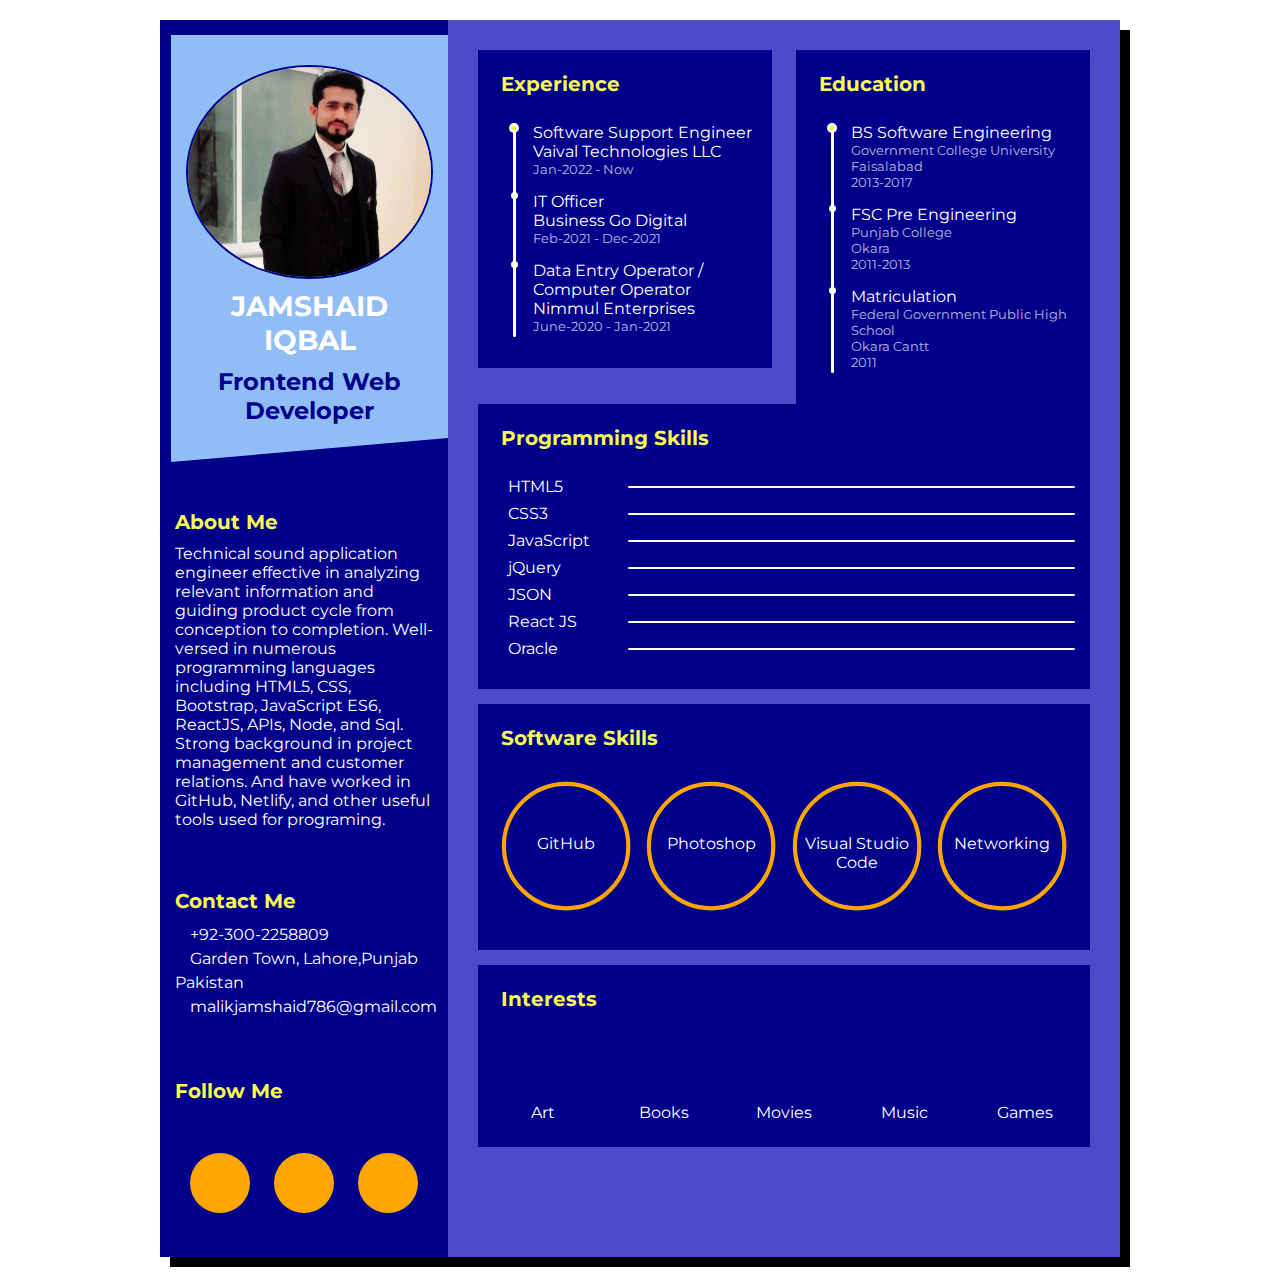
<file: index.html>
<!DOCTYPE html>
<html lang="en">
<head>
    <meta charset="UTF-8">
    <meta name="viewport" content="width=device-width, initial-scale=1.0">
    <title>Jamshaid Iqbal's Resume</title>
    <link rel="stylesheet" href="style.css">
    <link rel="stylesheet" href="https://use.fontawesome.com/releases/v5.1.0/css/all.css" integrity="sha384-lKuwvrZot6UHsBSfcMvOkWwlCMgc0TaWr+30HWe3a4ltaBwTZhyTEggF5tJv8tbt" crossorigin="anonymous">
    <script src="javascript.js"></script>
    <script src="https://cdnjs.cloudflare.com/ajax/libs/jquery/2.2.4/jquery.min.js"></script>

    
  
</head>
<body>
    





<div class="resume">
  <div class="base">
    <div class="profile">
      <div class="photo">
        <img src="./images/jamshaid_iqbal.png" />
        <!-- <i class="fas fa-rocket"></i> -->
      </div>
      <div class="info">
        <h1 class="name">JAMSHAID IQBAL</h1>
        <h2 class="job">Frontend Web Developer</h2>
      </div>
    </div>
    <div class="about">
      <h3>About Me</h3>Technical sound application engineer effective in analyzing relevant information and guiding product cycle from conception to completion. Well-versed in numerous programming languages including HTML5, CSS, Bootstrap, JavaScript ES6, ReactJS, APIs, Node, and Sql. Strong background in project management and customer relations. And have worked in GitHub, Netlify, and other useful tools used for programing.
    </div>
    <div class="contact">
      <h3 style="margin-top: 50px;">Contact Me</h3>
      <div class="call"><i class="fas fa-phone"></i><span>+92-300-2258809</span></a></div>
      <div class="address"><i class="fas fa-map-marker"></i><span>Garden Town, Lahore,Punjab Pakistan </span></a>
      </div>
      <div class="email"><i class="fas fa-envelope"> </i><span>malikjamshaid786@gmail.com</span></a></div>
      
    </div>
    <div class="follow">
      <h3 style="margin-top: 50px;">Follow Me</h3>
      <div class="box">
        <a href="https://www.facebook.com/astronaomical/" target="_blank"><i class="fab fa-facebook"></i></a>
        <a href="https://www.instagram.com/astronaomical/" target="_blank"><i class="fab fa-instagram "></i></a>
        <a href="https://www.linkedin.com/in/naomi-weatherford-758385112/" target="_blank"><i class="fab fa-linkedin"></i></a>
  
      </div>
    </div>
  </div>
  <div class="func">
    <div class="work">
      <h3><i class="fa fa-briefcase"></i>Experience</h3>
      <ul>
        <li><span>Software Support Engineer<br>Vaival Technologies LLC</span><small>Jan-2022 - Now</small></li>
        <li><span>IT Officer</span><br>Business Go Digital<small>Feb-2021 - Dec-2021</small></li>
        <li><span>Data Entry Operator / Computer Operator<br>Nimmul Enterprises</span><small>June-2020 - Jan-2021</small></li>
      </ul>
    </div>
    <div class="edu">
      <h3><i class="fa fa-graduation-cap"></i>Education</h3>
      <ul>
        <li><span>BS Software Engineering</span><small>Government College University<br> Faisalabad</small><small>2013-2017</small></li>
        <li><span>FSC Pre Engineering</span><small>Punjab College<br>Okara</small><small>2011-2013</small></li>
        <li><span>Matriculation</span><small>Federal Government Public High School<br>Okara Cantt</small><small>2011</small></li>
      </ul>
    </div>
    <div class="skills-prog">
      <h3><i class="fas fa-code"></i>Programming Skills</h3>
      <ul>
        <li data-percent="95"><span>HTML5</span>
          <div class="skills-bar">
            <div class="bar"></div>
          </div>
        </li>
        <li data-percent="90"><span>CSS3</span>
          <div class="skills-bar">
            <div class="bar"></div>
          </div>
        </li>
        <li data-percent="60"><span>JavaScript</span>
          <div class="skills-bar">
            <div class="bar"></div>
          </div>
        </li>
        <li data-percent="50"><span>jQuery</span>
          <div class="skills-bar">
            <div class="bar"></div>
          </div>
        </li>
        <li data-percent="40"><span>JSON</span>
          <div class="skills-bar">
            <div class="bar"></div>
          </div>
        </li>
        <li data-percent="55"><span>React JS</span>
          <div class="skills-bar">
            <div class="bar"></div>
          </div>
        </li>
        <li data-percent="40"><span>Oracle</span>
          <div class="skills-bar">
            <div class="bar"></div>
          </div>
        </li>
      </ul>
    </div>
    <div class="skills-soft">
      <h3><i class="fas fa-bezier-curve"></i>Software Skills</h3>
      <ul>
        <li data-percent="90">
          <svg viewbox="0 0 100 100">
            <circle cx="50" cy="50" r="45"></circle>
            <circle class="cbar" cx="50" cy="50" r="45"></circle>
          </svg><span>GitHub</span><small></small>
        </li>
        <li data-percent="75">
          <svg viewbox="0 0 100 100">
            <circle cx="50" cy="50" r="45"></circle>
            <circle class="cbar" cx="50" cy="50" r="45"></circle>
          </svg><span>Photoshop</span><small></small>
        </li>
        <li data-percent="85">
          <svg viewbox="0 0 100 100">
            <circle cx="50" cy="50" r="45"></circle>
            <circle class="cbar" cx="50" cy="50" r="45"></circle>
          </svg><span>Visual Studio Code</span><small></small>
        </li>
        <li data-percent="65">
          <svg viewbox="0 0 100 100">
            <circle cx="50" cy="50" r="45"></circle>
            <circle class="cbar" cx="50" cy="50" r="45"></circle>
          </svg><span>Networking</span><small></small>
        </li>
      </ul>
    </div>
    <div class="interests">
      <h3><i class="fas fa-star"></i>Interests</h3>
      <div class="interests-items">
        <div class="art"><i class="fas fa-palette"></i><span>Art</span></div>
        <div class="art"><i class="fas fa-book"></i><span>Books</span></div>
        <div class="movies"><i class="fas fa-film"></i><span>Movies</span></div>
        <div class="music"><i class="fas fa-headphones"></i><span>Music</span></div>
        <div class="games"><i class="fas fa-gamepad"></i><span>Games</span></div>
      </div>
    </div>
  </div>
</div>



</body>
</html>
</file>
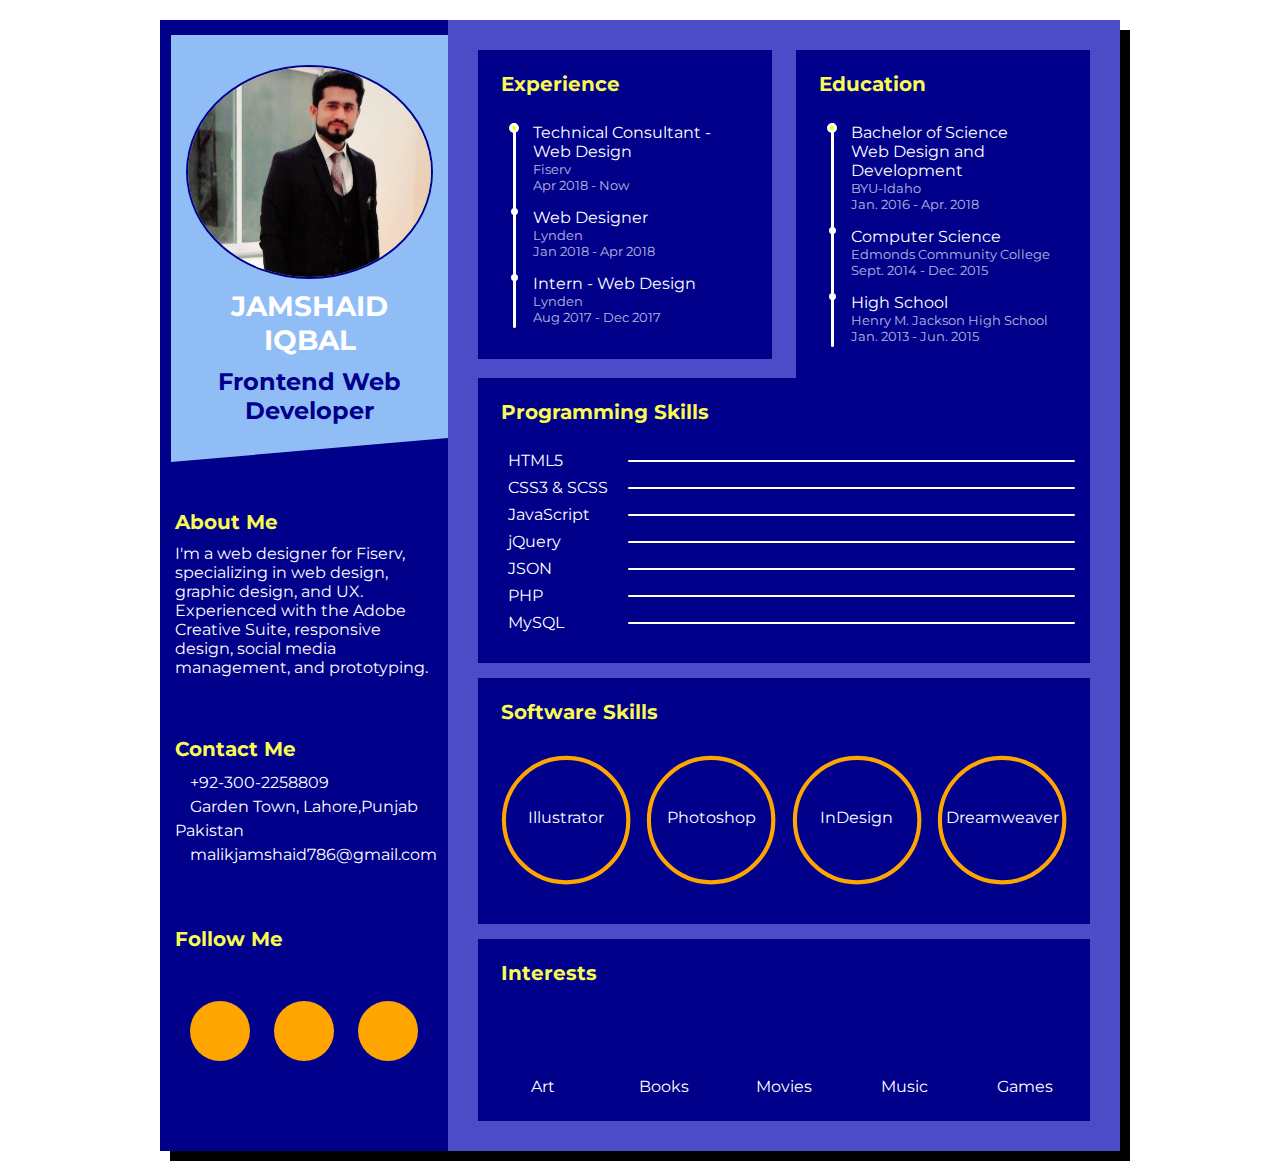
<file: resume.html>
<!DOCTYPE html>
<html lang="en">
<head>
    <meta charset="UTF-8">
    <meta name="viewport" content="width=device-width, initial-scale=1.0">
    <title>Jamshaid Iqbal's Resume</title>
    <link rel="stylesheet" href="style.css">
    <link rel="stylesheet" href="https://use.fontawesome.com/releases/v5.1.0/css/all.css" integrity="sha384-lKuwvrZot6UHsBSfcMvOkWwlCMgc0TaWr+30HWe3a4ltaBwTZhyTEggF5tJv8tbt" crossorigin="anonymous">
    <script src="javascript.js"></script>
    <script src="https://cdnjs.cloudflare.com/ajax/libs/jquery/2.2.4/jquery.min.js"></script>

    
  
</head>
<body>
    





<div class="resume">
  <div class="base">
    <div class="profile">
      <div class="photo">
        <img src="./images/jamshaid_iqbal.png" />
        <!-- <i class="fas fa-rocket"></i> -->
      </div>
      <div class="info">
        <h1 class="name">JAMSHAID IQBAL</h1>
        <h2 class="job">Frontend Web Developer</h2>
      </div>
    </div>
    <div class="about">
      <h3>About Me</h3>I'm a web designer for Fiserv, specializing in web design, graphic design, and UX. Experienced with the Adobe Creative Suite, responsive design, social media management, and prototyping.
    </div>
    <div class="contact">
      <h3 style="margin-top: 50px;">Contact Me</h3>
      <div class="call"><i class="fas fa-phone"></i><span>+92-300-2258809</span></a></div>
      <div class="address"><i class="fas fa-map-marker"></i><span>Garden Town, Lahore,Punjab Pakistan </span></a>
      </div>
      <div class="email"><i class="fas fa-envelope"> </i><span>malikjamshaid786@gmail.com</span></a></div>
      
    </div>
    <div class="follow">
      <h3 style="margin-top: 50px;">Follow Me</h3>
      <div class="box">
        <a href="https://www.facebook.com/astronaomical/" target="_blank"><i class="fab fa-facebook"></i></a>
        <a href="https://www.instagram.com/astronaomical/" target="_blank"><i class="fab fa-instagram "></i></a>
        <a href="https://www.linkedin.com/in/naomi-weatherford-758385112/" target="_blank"><i class="fab fa-linkedin"></i></a>
  
      </div>
    </div>
  </div>
  <div class="func">
    <div class="work">
      <h3><i class="fa fa-briefcase"></i>Experience</h3>
      <ul>
        <li><span>Technical Consultant -<br>Web Design</span><small>Fiserv</small><small>Apr 2018 - Now</small></li>
        <li><span>Web Designer</span><small>Lynden</small><small>Jan 2018 - Apr 2018</small></li>
        <li><span>Intern - Web Design</span><small>Lynden</small><small>Aug 2017 - Dec 2017</small></li>
      </ul>
    </div>
    <div class="edu">
      <h3><i class="fa fa-graduation-cap"></i>Education</h3>
      <ul>
        <li><span>Bachelor of Science<br>Web Design and Development</span><small>BYU-Idaho</small><small>Jan. 2016 - Apr. 2018</small></li>
        <li><span>Computer Science</span><small>Edmonds Community College</small><small>Sept. 2014 - Dec. 2015</small></li>
        <li><span>High School</span><small>Henry M. Jackson High School</small><small>Jan. 2013 - Jun. 2015</small></li>
      </ul>
    </div>
    <div class="skills-prog">
      <h3><i class="fas fa-code"></i>Programming Skills</h3>
      <ul>
        <li data-percent="95"><span>HTML5</span>
          <div class="skills-bar">
            <div class="bar"></div>
          </div>
        </li>
        <li data-percent="90"><span>CSS3 & SCSS</span>
          <div class="skills-bar">
            <div class="bar"></div>
          </div>
        </li>
        <li data-percent="60"><span>JavaScript</span>
          <div class="skills-bar">
            <div class="bar"></div>
          </div>
        </li>
        <li data-percent="50"><span>jQuery</span>
          <div class="skills-bar">
            <div class="bar"></div>
          </div>
        </li>
        <li data-percent="40"><span>JSON</span>
          <div class="skills-bar">
            <div class="bar"></div>
          </div>
        </li>
        <li data-percent="55"><span>PHP</span>
          <div class="skills-bar">
            <div class="bar"></div>
          </div>
        </li>
        <li data-percent="40"><span>MySQL</span>
          <div class="skills-bar">
            <div class="bar"></div>
          </div>
        </li>
      </ul>
    </div>
    <div class="skills-soft">
      <h3><i class="fas fa-bezier-curve"></i>Software Skills</h3>
      <ul>
        <li data-percent="90">
          <svg viewbox="0 0 100 100">
            <circle cx="50" cy="50" r="45"></circle>
            <circle class="cbar" cx="50" cy="50" r="45"></circle>
          </svg><span>Illustrator</span><small></small>
        </li>
        <li data-percent="75">
          <svg viewbox="0 0 100 100">
            <circle cx="50" cy="50" r="45"></circle>
            <circle class="cbar" cx="50" cy="50" r="45"></circle>
          </svg><span>Photoshop</span><small></small>
        </li>
        <li data-percent="85">
          <svg viewbox="0 0 100 100">
            <circle cx="50" cy="50" r="45"></circle>
            <circle class="cbar" cx="50" cy="50" r="45"></circle>
          </svg><span>InDesign</span><small></small>
        </li>
        <li data-percent="65">
          <svg viewbox="0 0 100 100">
            <circle cx="50" cy="50" r="45"></circle>
            <circle class="cbar" cx="50" cy="50" r="45"></circle>
          </svg><span>Dreamweaver</span><small></small>
        </li>
      </ul>
    </div>
    <div class="interests">
      <h3><i class="fas fa-star"></i>Interests</h3>
      <div class="interests-items">
        <div class="art"><i class="fas fa-palette"></i><span>Art</span></div>
        <div class="art"><i class="fas fa-book"></i><span>Books</span></div>
        <div class="movies"><i class="fas fa-film"></i><span>Movies</span></div>
        <div class="music"><i class="fas fa-headphones"></i><span>Music</span></div>
        <div class="games"><i class="fas fa-gamepad"></i><span>Games</span></div>
      </div>
    </div>
  </div>
</div>



</body>
</html>
</file>
<file: style.css>
@import url("https://fonts.googleapis.com/css?family=Montserrat");



*,
*:before,
*:after {
  -webkit-box-sizing: inherit;
  -moz-box-sizing: inherit;
  box-sizing: inherit;
}

html,
body {
  -webkit-box-sizing: border-box;
  -moz-box-sizing: border-box;
  box-sizing: border-box;
  margin: 0;
  padding: 0;
  -webkit-transition: 0.5s;
  transition: 0.5s;
  background: white;
  cursor: default;
  font-family: "Montserrat", sans-serif;
  font-size: 16px;
}

a {
  text-decoration: none;
  color:white;
  display: block;
  transition-duration: 0.3s;
}

ul {
  list-style-type: none;
  padding: 0;
}



h3 {
  color: rgb(248, 251, 82);
  margin: 10px 0;
  font-size: 1.25em;
}

.resume {
  width: 960px;
  background:rgb(76, 76, 200);
  color: white;
  margin: 20px auto;
  box-shadow: 10px 10px black;
  position: relative;
  display: flex;
}
.resume .base,
.resume .func {
  box-sizing: border-box;
  float: left;
}
.resume .base > div,
.resume .func > div {
  padding-bottom: 10px;
}
.resume .base > div:last-of-type,
.resume .func > div:last-of-type {
  padding-bottom: 0;
}
.resume .base {
  width: 30%;
  padding: 30px 15px;
  background: darkblue;
  color:white;
}
.resume .base .profile {
  background: rgb(145, 189, 246);
  padding: 30px 15px 40px 15px;
  margin: -15px -15px 45px -4px;
  position: relative;
  z-index: 2;
}
.resume .base .profile::after {
  content: "";
  position: absolute;
  background: darkblue;
  width: 100%;
  height: 30px;
  bottom: -15px;
  left: 0;
  transform: skewY(-5deg);
  z-index: -1;
}
.resume .base .profile .photo img {
  width: 100%;
  border-radius: 50%;
  border: 2px solid darkblue;
}
.resume .base .profile .photo {
  display: flex;
  justify-content: center;
  align-items: center;
}
.resume .base .profile .fa-rocket {
  font-size: 100px;
  text-align: center;
  margin: auto;
  color: darkblue;
}
.resume .base .profile .info {
  text-align: center;
  color:white;
  text-shadow: darkblue;
}
.resume .base .profile .info .name {
  margin-top: 10px;
  margin-bottom: 0;
  font-size: 1.75em;
  color: rgb(255, 255, 255);
}
.resume .base .profile .info .job {
  margin-top: 10px;
  margin-bottom: 0;
  font-size: 1.5em;
  color: darkblue;
}
.resume .base .contact div {
  line-height: 24px;
}
.resume .base .contact div a:hover {
  color: ellow;
}
.resume .base .contact div a:hover span::after {
  width: 100%;
}
.resume .base .contact div:hover i {
  color:yellow;
}
.resume .base .contact div i {
  color:orange;
  width: 20px;
  height: 20px;
  font-size: 5x;
  text-align:auto;
  margin-right: 15px;
  transition-duration: 0.3s;

}
.resume .base .contact div span {
  position: relative;
}
.resume .base .contact div span::after {
  content: "";
  position: absolute;
  background: yellow;
  height: 1px;
  width: 0;
  bottom: 0;
  left: 0;
  transition-duration: 0.3s;
}
.resume .base .follow .box {
  text-align: center;
  vertical-align: middle;
  margin-top: 50px;
}
.resume .base .follow .box a {
  display: inline-block;
  vertical-align: text-bottom;
}
.resume .base .follow .box a:hover i {
  background: yellow;
  transform: rotate(45deg) scale(0.8);
}
.resume .base .follow .box a:hover i::before {
  transform: rotate(-45deg) scale(1.5);
}
.resume .base .follow .box i {
  display: inline-block;
  font-size: 30px;
  background: orange;
  width: 60px;
  height: 60px;
  border-radius: 50%;
  line-height: 60px;
  color: darkblue;
  margin: 0 10px 10px 10px;
  transition-duration: 0.3s;
}
.resume .base .follow .box i::before {
  transition-duration: 0.3s;
}
.resume .base .follow .box i.fa::before {
  display: block;
}
.resume .func {
  width: 100%;
  padding: 30px;
}
.resume .func:hover > div {
  transition-duration: 0.5s;
}
.resume .func:hover > div:hover h3 i {
  transform: scale(1.25);
}
.resume .func:hover > div:not(:hover) {
  opacity: 0.5;
}
.resume .func h3 {
  transition-duration: 0.3s;
  margin-top: 0;
}
.resume .func h3 i {
  color: darkblue;
  background: orange;
  width: 42px;
  height: 42px;
  font-size: 20px;
  line-height: 42px;
  border-radius: 50%;
  text-align: center;
  vertical-align: middle;
  margin-right: 8px;
  transition-duration: 0.3s;
}
.resume .func .work,
.resume .func .edu {
  float: left;
}
.resume .func .work small,
.resume .func .edu small {
  display: block;
  opacity: 0.7;
}
.resume .func .work ul li,
.resume .func .edu ul li {
  position: relative;
  margin-left: 15px;
  padding-left: 25px;
  padding-bottom: 15px;
}
.resume .func .work ul li:hover::before,
.resume .func .edu ul li:hover::before {
  animation: circle 1.2s infinite;
}
.resume .func .work ul li:hover span,
.resume .func .edu ul li:hover span {
  color: rgb(197, 197, 5);
}
@keyframes circle {
  from {
    box-shadow: 0 0 0 0px rgb(15, 90, 240);
  }
  to {
    box-shadow: 0 0 0 6px rgba(255, 255, 255, 0);
  }
}
.resume .func .work ul li:first-of-type::before,
.resume .func .edu ul li:first-of-type::before {
  width: 10px;
  height: 10px;
  left: 1px;
}
.resume .func .work ul li:last-of-type,
.resume .func .edu ul li:last-of-type {
  padding-bottom: 3px;
}
.resume .func .work ul li:last-of-type::after,
.resume .func .edu ul li:last-of-type::after {
  border-radius: 1.5px;
}
.resume .func .work ul li::before,
.resume .func .work ul li::after,
.resume .func .edu ul li::before,
.resume .func .edu ul li::after {
  content: "";
  display: block;
  position: absolute;
}
.resume .func .work ul li::before,
.resume .func .edu ul li::before {
  width: 7px;
  height: 7px;
  border: 3px solid white;
  background: rgb(238, 255, 0);
  border-radius: 50%;
  left: 3px;
  z-index: 1;
}
.resume .func .work ul li::after,
.resume .func .edu ul li::after {
  width: 3px;
  height: 100%;
  background: white;
  left: 5px;
  top: 0;
}
.resume .func .work ul li span,
.resume .func .edu ul li span {
  transition-duration: 0.3s;
}
.resume .func .work {
  width: 48%;
  background: darkblue;
  padding: 15px;
  margin: 0 4% 15px 0;
}
.resume .func .edu {
  width: 48%;
  background: darkblue;
  padding: 15px;
}
.resume .func .skills-prog {
  clear: both;
  background: darkblue;
  padding: 15px;
}
.resume .func .skills-prog ul {
  margin-left: 15px;
}
.resume .func .skills-prog ul li {
  margin-bottom: 8px;
  display: flex;
  align-items: center;
  transition-duration: 0.3s;
}
.resume .func .skills-prog ul li:hover {
  color: rgb(172, 7, 15);
}
.resume .func .skills-prog ul li:hover .skills-bar .bar {
  background: rgb(0, 255, 200);
  box-shadow: 0 0 0 1px rgb(117, 90, 216);
}
.resume .func .skills-prog ul li span {
  display: block;
  width: 120px;
}
.resume .func .skills-prog ul li .skills-bar {
  background: rgb(255, 255, 255);
  height: 2px;
  width: calc(100% - 120px);
  position: relative;
  border-radius: 2px;
}
.resume .func .skills-prog ul li .skills-bar .bar {
  position: absolute;
  top: -1px;
  height: 4px;
  background: rgb(0, 47, 255);
  box-shadow: 0 0 0 orange;
  border-radius: 5px;
}
.resume .func .skills-soft {
  clear: both;
  background: darkblue;
  padding: 15px;
  margin: 15px 0 0;
}
.resume .func .skills-soft ul {
  display: flex;
  justify-content: space-between;
  text-align: center;
}
.resume .func .skills-soft ul li {
  position: relative;
}
.resume .func .skills-soft ul li:hover svg .cbar {
  stroke: yellow;
  stroke-width: 4px;
}
.resume .func .skills-soft ul li:hover span,
.resume .func .skills-soft ul li:hover small {
  transform: scale(1.2);
}
.resume .func .skills-soft ul li svg {
  width: 95%;
  fill: transparent;
  transform: rotate(-90deg);
}
.resume .func .skills-soft ul li svg circle {
  stroke-width: 1px;
  stroke: white;
}
.resume .func .skills-soft ul li svg .cbar {
  stroke-width: 3px;
  stroke: orange;
  stroke-linecap: round;
}
.resume .func .skills-soft ul li span,
.resume .func .skills-soft ul li small {
  position: absolute;
  display: block;
  width: 100%;
  top: 52%;
  transition-duration: 0.3s;
}
.resume .func .skills-soft ul li span {
  top: 40%;
}
.resume .func .interests {
  background: darkblue;
  margin: 15px 0 0;
  padding: 15px;
}
.resume .func .interests-items {
  box-sizing: border-box;
  padding: 0 0 15px;
  width: 100%;
  text-align: center;
  display: flex;
  justify-content: space-between;
}
.resume .func .interests-items div {
  display: flex;
  flex-direction: column;
  justify-content: center;
  align-items: center;
  width: 100px;
  height: 100px;
  border-radius: 50%;
}
.resume .func .interests-items div:hover i {
  transform: scale(1.2);
}
.resume .func .interests-items div:hover span {
  color: yellow;
  transition-duration: 0.3s;
}
.resume .func .interests-items div i {
  font-size: 45px;
  width: 60px;
  height: 60px;
  line-height: 60px;
  color: orange;
  transition-duration: 0.3s;
}
.resume .func .interests-items div span {
  display: block;
}
</file>
